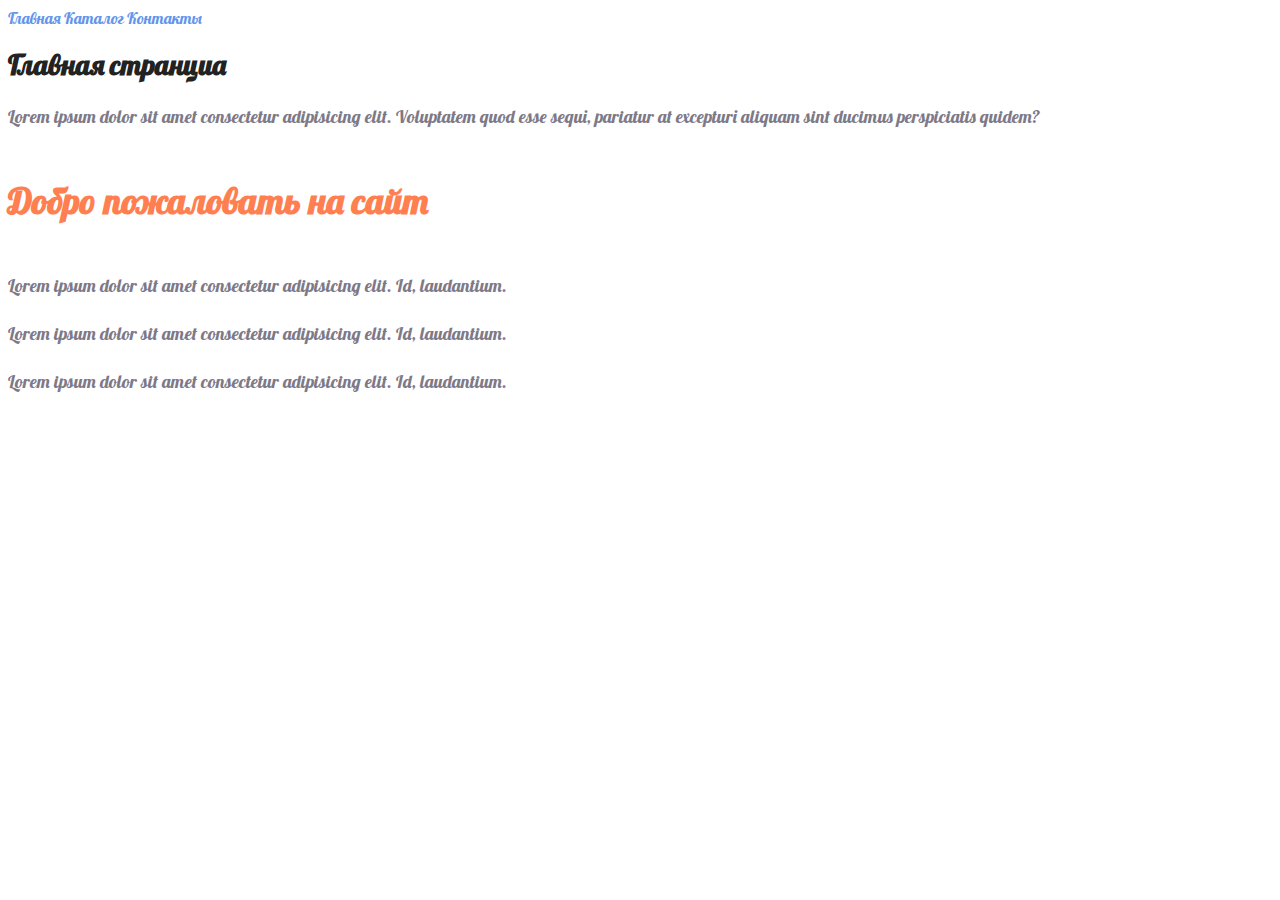
<file: index.html>
<!DOCTYPE html>
<html lang="en">
  <head>
    <meta charset="UTF-8" />
    <meta name="viewport" content="width=device-width, initial-scale=1.0" />
    <title>Document</title>
    <link rel="stylesheet" href="style.css" />
  </head>
  <body>
    <a class="link" href="index.html">Главная</a>
    <a class="link" href="catalog/catalog.html">Каталог</a>
    <a class="link" href="contact.html">Контакты</a>
    <h1 class="heading1">Главная странциа</h1>
    <p class="paragrph">
      Lorem ipsum dolor sit amet consectetur adipisicing elit. Voluptatem quod
      esse sequi, pariatur at excepturi aliquam sint ducimus perspiciatis
      quidem?
    </p>
    <h2 class="heading2">Добро пожаловать на сайт</h2>
    <p class="paragrph">
      Lorem ipsum dolor sit amet consectetur adipisicing elit. Id, laudantium.
    </p>
    <p class="paragrph">
      Lorem ipsum dolor sit amet consectetur adipisicing elit. Id, laudantium.
    </p>
    <p class="paragrph">
      Lorem ipsum dolor sit amet consectetur adipisicing elit. Id, laudantium.
    </p>
  </body>
</html>
</file>
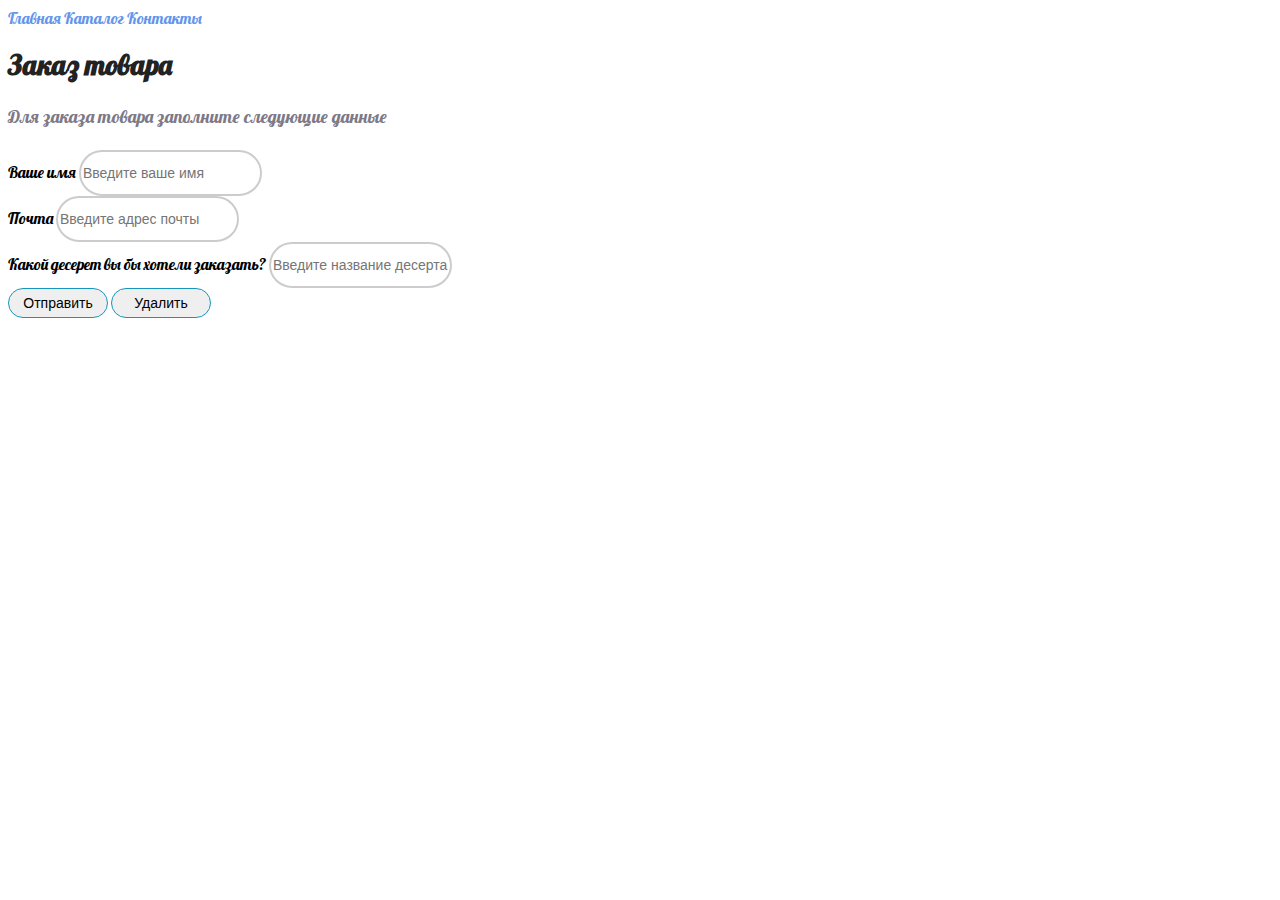
<file: contact.html>
<!DOCTYPE html>
<html lang="en">
  <head>
    <meta charset="UTF-8" />
    <meta name="viewport" content="width=device-width, initial-scale=1.0" />
    <title>Document</title>
    <link rel="stylesheet" href="style.css" />
  </head>
  <body>
    <a class="link" href="index.html">Главная</a>
    <a class="link" href="catalog/catalog.html">Каталог</a>
    <a class="link" href="contact.html">Контакты</a>
    <h1 class="heading1">Заказ товара</h1>
    <p class="paragrph">Для заказа товара заполните следующие данные</p>

    <form action="#">
      Ваше имя
      <input
        class="input"
        type="Введите ваше имя"
        placeholder="Введите ваше имя"
        required
      /><br />
      Почта
      <input
        class="input"
        type="email"
        placeholder="Введите адрес почты"
      /><br />
      Какой десерет вы бы хотели заказать?
      <input
        class="input"
        type="Что бы вы хотели заказать"
        placeholder="Введите название десерта"
      /><br />
      <button class="button" type="submit">Отправить</button>
      <button class="button" type="reset">Удалить</button>
    </form>
  </body>
</html>
</file>
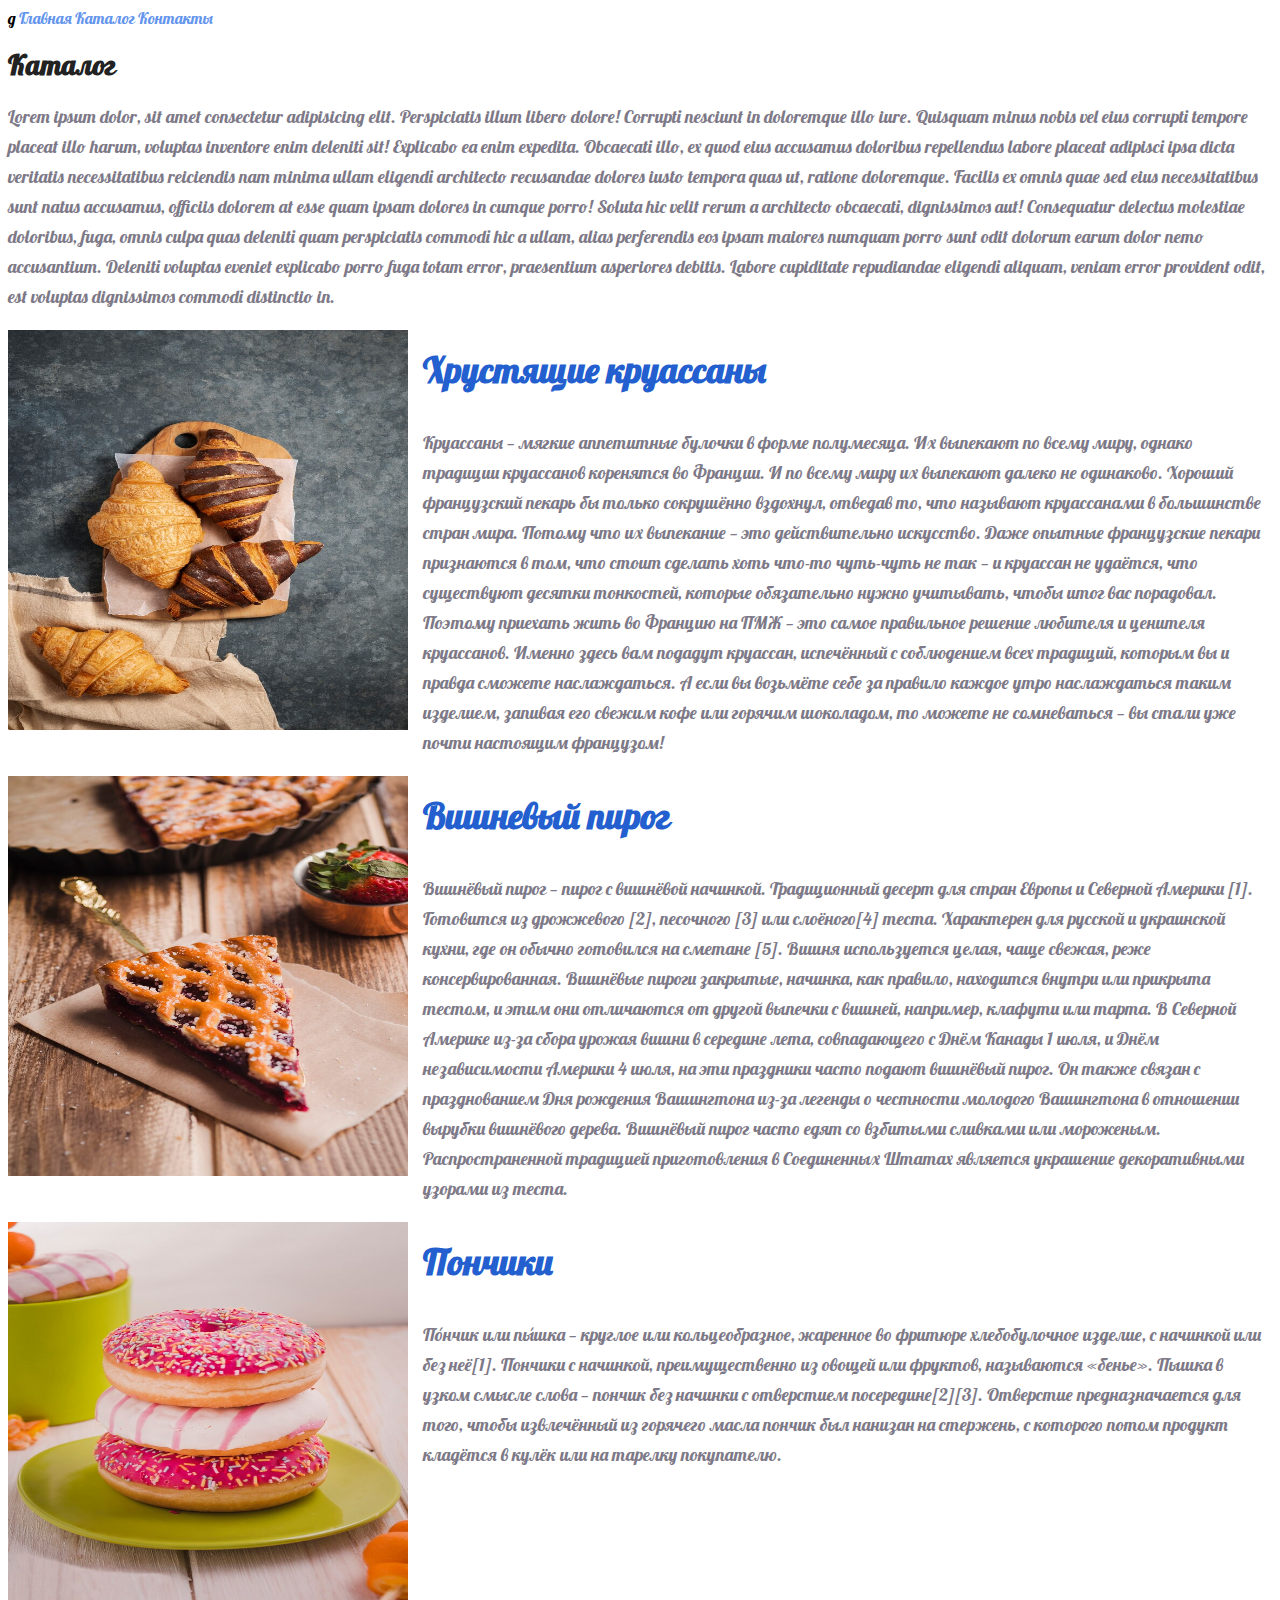
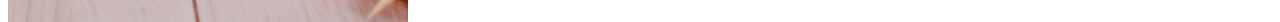
<file: catalog/catalog.html>
g<!DOCTYPE html>
<html lang="en">
  <head>
    <meta charset="UTF-8" />
    <meta name="viewport" content="width=device-width, initial-scale=1.0" />
    <title>Document</title>
    <link rel="stylesheet" href="../style.css" />
  </head>
  <body>
    <a class="link" href="../index.html">Главная</a>
    <a class="link" href="catalog.html">Каталог</a>
    <a class="link" href="../contact.html">Контакты</a>
    <h1 class="heading1">Каталог</h1>
    <p class="paragrph">
      Lorem ipsum dolor, sit amet consectetur adipisicing elit. Perspiciatis
      illum libero dolore! Corrupti nesciunt in doloremque illo iure. Quisquam
      minus nobis vel eius corrupti tempore placeat illo harum, voluptas
      inventore enim deleniti sit! Explicabo ea enim expedita. Obcaecati illo,
      ex quod eius accusamus doloribus repellendus labore placeat adipisci ipsa
      dicta veritatis necessitatibus reiciendis nam minima ullam eligendi
      architecto recusandae dolores iusto tempora quas ut, ratione doloremque.
      Facilis ex omnis quae sed eius necessitatibus sunt natus accusamus,
      officiis dolorem at esse quam ipsam dolores in cumque porro! Soluta hic
      velit rerum a architecto obcaecati, dignissimos aut! Consequatur delectus
      molestiae doloribus, fuga, omnis culpa quas deleniti quam perspiciatis
      commodi hic a ullam, alias perferendis eos ipsam maiores numquam porro
      sunt odit dolorum earum dolor nemo accusantium. Deleniti voluptas eveniet
      explicabo porro fuga totam error, praesentium asperiores debitis. Labore
      cupiditate repudiandae eligendi aliquam, veniam error provident odit, est
      voluptas dignissimos commodi distinctio in.
    </p>

    <img
      class="img"
      src="../img/top-view-vegan-baked-products-arrangement_23-2150165991.jpg"
      alt="Картинка круассанов"
      width="400"
      height="400"
    />

    <h3 class="heading3">Хрустящие круассаны</h3>
    <p class="paragrph1">
      Круассаны — мягкие аппетитные булочки в форме полумесяца. Их выпекают по
      всему миру, однако традиции круассанов коренятся во Франции. И по всему
      миру их выпекают далеко не одинаково. Хороший французский пекарь бы только
      сокрушённо вздохнул, отведав то, что называют круассанами в большинстве
      стран мира. Потому что их выпекание — это действительно искусство. Даже
      опытные французские пекари признаются в том, что стоит сделать хоть что-то
      чуть-чуть не так — и круассан не удаётся, что существуют десятки
      тонкостей, которые обязательно нужно учитывать, чтобы итог вас порадовал.
      Поэтому приехать жить во Францию на ПМЖ — это самое правильное решение
      любителя и ценителя круассанов. Именно здесь вам подадут круассан,
      испечённый с соблюдением всех традиций, которым вы и правда сможете
      наслаждаться. А если вы возьмёте себе за правило каждое утро наслаждаться
      таким изделием, запивая его свежим кофе или горячим шоколадом, то можете
      не сомневаться — вы стали уже почти настоящим французом!
    </p>

    <img
      class="img"
      src="../img/slice-tasty-tart-with-jam_23-2147802436.jpg"
      alt="Картинка вишневого пирога"
      width="400"
      height="400"
    />

    <h3 class="heading3">Вишневый пирог</h3>
    <p class="paragrph1">
      Вишнёвый пирог — пирог с вишнёвой начинкой. Традиционный десерт для стран
      Европы и Северной Америки [1]. Готовится из дрожжевого [2], песочного [3]
      или слоёного[4] теста. Характерен для русской и украинской кухни, где он
      обычно готовился на сметане [5]. Вишня используется целая, чаще свежая,
      реже консервированная. Вишнёвые пироги закрытые, начинка, как правило,
      находится внутри или прикрыта тестом, и этим они отличаются от другой
      выпечки с вишней, например, клафути или тарта. В Северной Америке из-за
      сбора урожая вишни в середине лета, совпадающего с Днём Канады 1 июля, и
      Днём независимости Америки 4 июля, на эти праздники часто подают вишнёвый
      пирог. Он также связан с празднованием Дня рождения Вашингтона из-за
      легенды о честности молодого Вашингтона в отношении вырубки вишнёвого
      дерева. Вишнёвый пирог часто едят со взбитыми сливками или мороженым.
      Распространенной традицией приготовления в Соединенных Штатах является
      украшение декоративными узорами из теста.
    </p>

    <img
      class="img"
      src="../img/tasty-donuts-with-colorful-sprinkles_23-2147802399.jpg"
      alt="Картинка пончиков"
      width="400"
      height="400"
    />

    <h3 class="heading3">Пончики</h3>
    <p class="paragrph1">
      По́нчик или пы́шка — круглое или кольцеобразное, жаренное во фритюре
      хлебобулочное изделие, с начинкой или без неё[1]. Пончики с начинкой,
      преимущественно из овощей или фруктов, называются «бенье». Пышка в узком
      смысле слова — пончик без начинки с отверстием посередине[2][3]. Отверстие
      предназначается для того, чтобы извлечённый из горячего масла пончик был
      нанизан на стержень, с которого потом продукт кладётся в кулёк или на
      тарелку покупателю.
    </p>
  </body>
</html>
</file>
<file: style.css>
@font-face {
  font-family: my_font;
  src: url(lobster/Lobster-Regular.ttf);
}
a {
  text-decoration: none;
}
body {
  font-family: my_font, sans-serif;
}

.link {
  color: cornflowerblue;
  font-size: 16px;
  line-height: 20px;
}

.heading1 {
  color: #222222;
  font-size: 28px;
  line-height: 36px;
  font-weight: bold;
}
.paragrph {
  font-style: normal;
  font-weight: 300;
  font-size: 18px;
  line-height: 30px;
  color: #7d7987;
}
.heading2 {
  color: coral;
  font-style: normal;
  font-weight: 700;
  font-size: 36px;
  line-height: 80px;
}
.heading3 {
  display: contents;
  color: rgb(35, 95, 206);
  font-style: normal;
  font-weight: 700;
  font-size: 36px;
  line-height: 80px;
  margin-right: 15px;
}
.paragrph1 {
  font-style: normal;
  font-weight: 300;
  font-size: 18px;
  line-height: 30px;
  color: #7d7987;
}
.img {
  float: left;
  margin-right: 15px;
}
.input {
  width: 175px;
  height: 40px;
  outline-color: rgb(189, 102, 114);
  border: 2px solid #ccc;
  border-radius: 40px;
  font-size: 14px;
  line-height: 10px;
}
.button {
  width: 100px;
  height: 30px;
  font-size: 14px;
  border: 1px solid rgb(22, 150, 189);
  border-radius: 20px;
}
.link:hover {
  color: #a34f4f;
}
.button:active {
  background-color: #4fa368;
}
</file>
